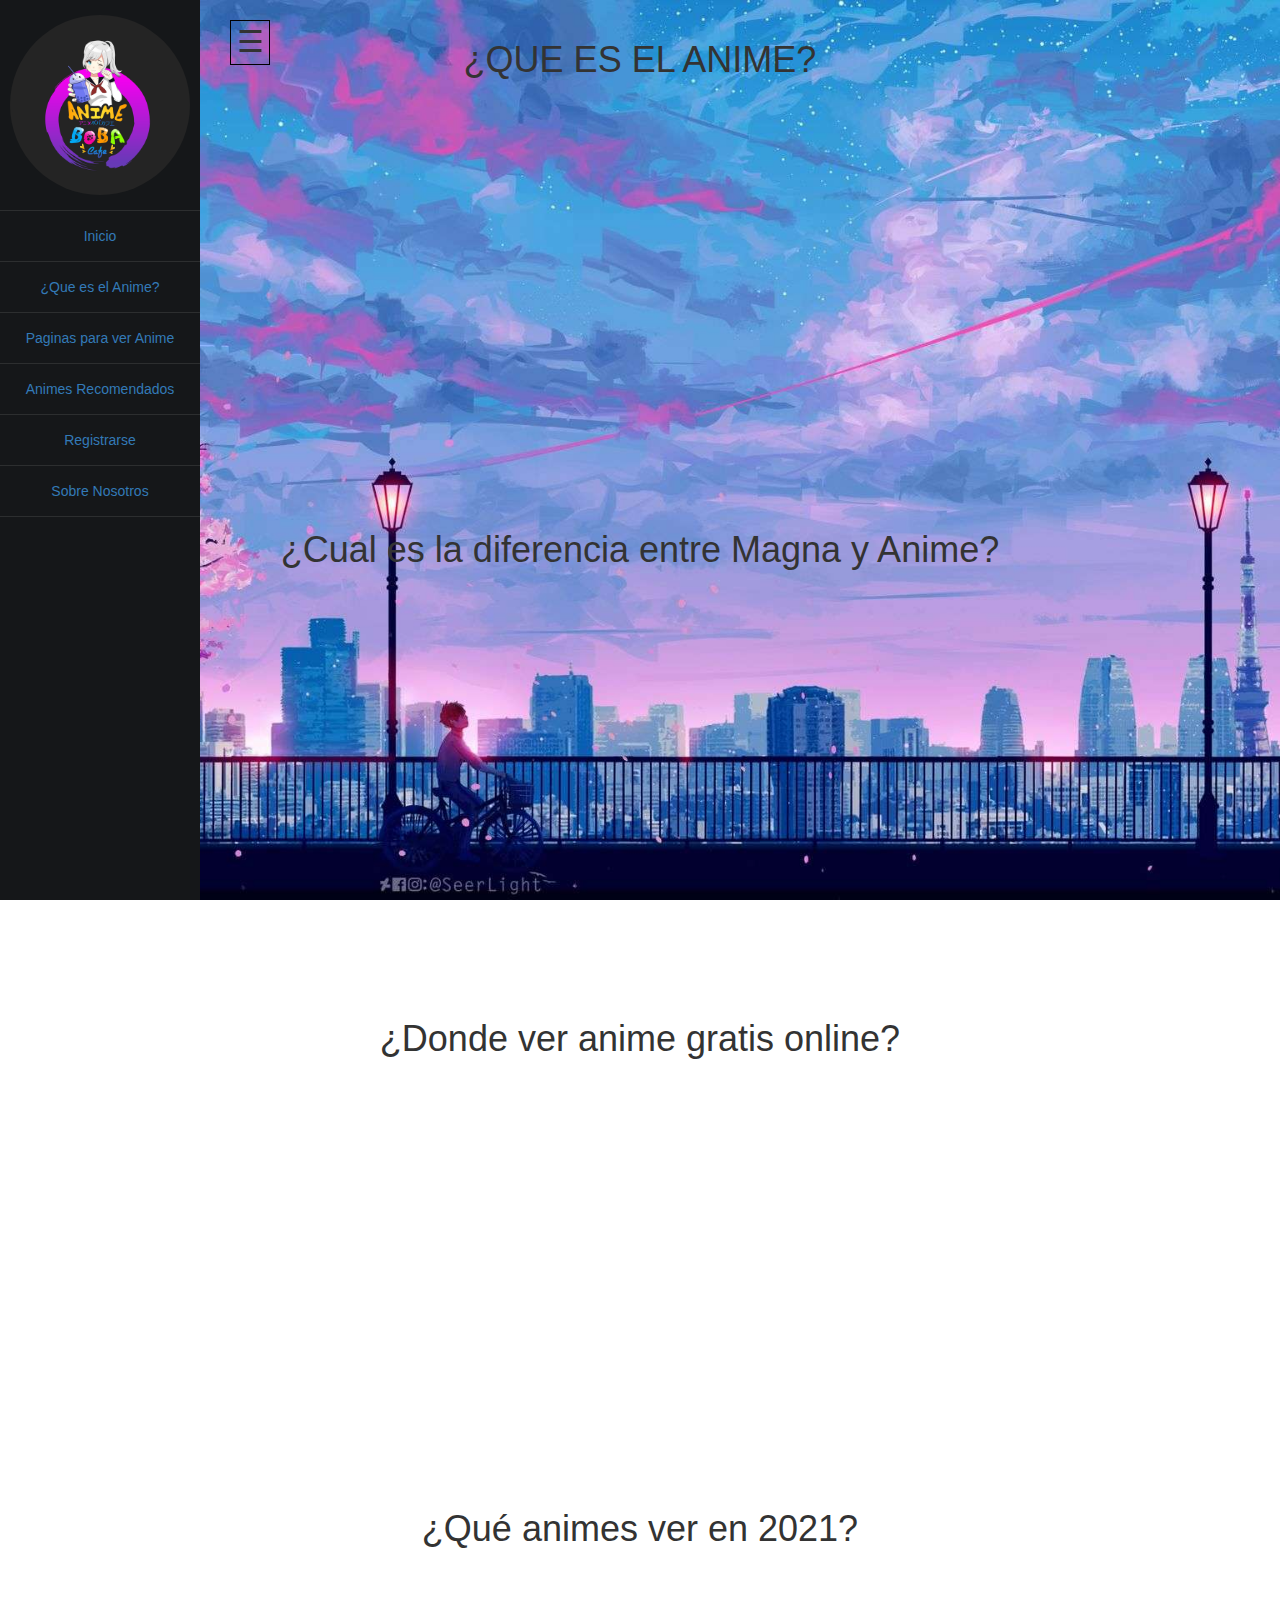
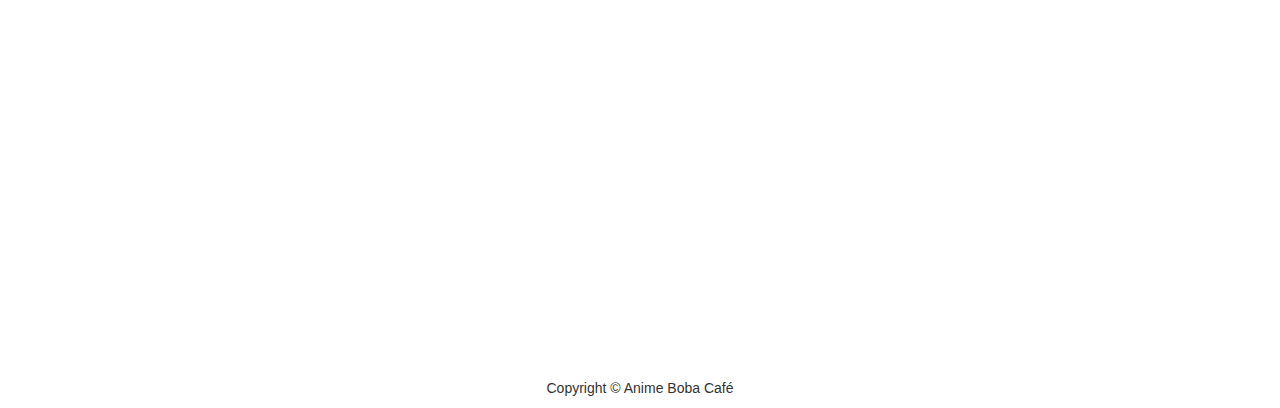
<file: EPE 1/web/anime.html>
<!DOCTYPE html>
<html lang="en">

<head>
  <meta charset="UTF-8">
  <meta http-equiv="X-UA-Compatible" content="IE=edge">
  <meta name="viewport" content="width=device-width, initial-scale=1.0">
  <title>Anime Boba Café</title>
  <link rel="shortcut icon" href="img/icono.ico">
  <link href="css/master3.css" rel="stylesheet">
  <link href="css/master.css" rel="stylesheet">
  <link rel="stylesheet" href="https://maxcdn.bootstrapcdn.com/bootstrap/3.3.7/css/bootstrap.min.css">
</head>

<body>
  <div id="sidebar" class="active">
    <div class="toggle-btn">
      <span>&#9776;</span>
    </div>
    <ui>
      <li class="nav">
        <a href="index.html">   <img src="img/logo.png" alt="Logotipo" class="logo"></a>
      </li>
      <li class="nav">
        <a class="nav-link" href="index.html">Inicio</a>
      </li>
      <li class="nav">
        <a class="nav-link" href="anime.html">¿Que es el Anime?</a>
      </li>
      <li class="nav">
        <a class="nav-link" href="animes.html"> Paginas para ver Anime</a>
      </li>
      <li class="nav">
        <a class="nav-link" href="recomendados.html">Animes Recomendados</a>
      </li>
      <li class="nav">
        <a class="nav-link" href="registrarse.html">Registrarse</a>
      </li>
      <li class="nav">
        <a class="nav-link" href="nosotros.html">Sobre Nosotros</a>
      </li>
    </ui>
  </div>
  <script src="menu.js" charset="uff-a"></script>
  <br>
  <!-- desde aqui se puede seguir programando cuidaco con tocar o dañar el css o el js -->
  <h1>¿QUE ES EL ANIME?</h1>
  <div id="imagen">
    <div id="info">
      <p id="headline">¿Que es el Anime?</p>
      <p id="descripcion">Anime es una palabra utilizada por muchas personas al rededor del
        mundo para describir las animaciones producidas en Japón.
        Usar la palabra en una conversación entre amigos es prácticamente lo
        mismo que describir algo como una serie de dibujos animados
        japoneses o una película o programa animado de Japón.</p>
    </div>
  </div>

  <br>
  <h1>¿Cual es la diferencia entre Magna y Anime?</h1>
  <div id="imagen2">
    <div id="info">
      <p id="headline">¿Cual es la diferencia entre Magna y Anime?</p>
      <p id="descripcion">Manga son historias ilustradas e impresas. Anime son
        historias animadas en formato de cortometrajes, series o películas para
        cine, televisión tradicional o digital.

        La diferencia entre manga y anime es el formato. Sin embargo,
        ambas son consideradas expresiones narrativas y artísticas originarias de Japón.</p>
    </div>
  </div>
  <br>
  <h1>¿Donde ver anime gratis online?</h1>
  <div id="imagen3">
    <div id="info">
      <p id="headline">¿Donde ver anime gratis online?</p>
      <p id="descripcion">Si lo que estás buscando son PÁGINAS para ver ANIME en ESPAÑOL LATINO
        y SUB-ESPAÑOL 2021 ó PÁGINAS PARA VER ANIME GRATIS pues dejame decirte mi querido otaku
        que estás en el lugar correcto, aqui en Cafe Anime podras encontrar las mejores paginas para poder ver anime,
        aunque tambien te mostraremos paginas donde podrias ver anime pero son de paga y en una deberas de verla con
        anuncion
        o pausas igual que en la TV,
        ademas te recomendaremos unos animes que deberias y espero te gusten ver mi querido otaku UwU</p>
    </div>
  </div>
  <br>
  <h1>¿Qué animes ver en 2021?</h1>
  <div id="imagen4">
    <div id="info">
      <p id="headline">¿Que es el Anime?</p>
      <p id="descripcion">¿Qué animes ver en 2021?
        A estas alturas del mes, ya tenemos un buen indicio de lo que podría estrenarse,
        tanto en lo que se refiere a nuevos animes como a nuevas temporadas. Para ayudarte,
        hemos creado esta completa lista de animes a estrenar este año, en la que podrás
        conocer mucho más sobre todo el calendario de animes del 2021..
        <a class="nav-link" href="recomendados.html">Animes Recomendados</a>
      </p>
    </div>
  </div>
  <br>
  <footer class="py-5 bg-dark">
    <div class="container">
      <p class="m-0 text-center text-white">Copyright &copy; Anime Boba Café</p>
    </div>
    <!-- /.container -->
  </footer>

</body>

</html>
</file>
<file: EPE 1/web/css/master3.css>
div#imagen {
    

    width: 300px;
    height: 400px;
    background-size: cover;/*sólo para ejemplo*/
    background-image: url("https://i.pinimg.com/originals/21/a0/09/21a0093095e4cb329bc270c19cc1c522.gif");
    display: block;
    margin-left: auto;
    margin-right: auto;

  }

div#imagen2 {
    

    width: 300px;
    height: 400px;
    background-size: cover;/*sólo para ejemplo*/
    background-image: url("https://media.tenor.com/images/65e80c60459e14586ecd07e78a28300e/tenor.gif");
    display: block;
    margin-left: auto;
    margin-right: auto
   
}

div#imagen3 { 
  

    width: 300px;
    height: 400px;
    background-size: cover;/*sólo para ejemplo*/
    background-image: url("https://media.tenor.com/images/11e7c86b0a3f51c0be654235c0db8282/tenor.gif");
    display: block;
    margin-left: auto;
    margin-right: auto
}

div#imagen4 {
  

    width: 300px;
    height: 400px;
    background-size: cover;/*sólo para ejemplo*/
    background-image: url("https://steamuserimages-a.akamaihd.net/ugc/934963094703567723/121EBFF617B29F82506244253F3AEEFA6091FB9D/");
    display: block;
    margin-left: auto;
    margin-right: auto
    
}

.i {
  text-align: top;
  max-width: 800px;
  margin: 25px auto;
  color: #fff;
  font-size: 18px;
}
  
  div#info {
    position:absolute;
    overflow:hidden;
    width: 300px;
    height: 400px;
    background-color: rgba(255, 255, 255, 0.9);
    opacity:0;
    transition: opacity 0.3s;
  }
  
  div#imagen:hover div#info {
    opacity:1;
  }

  div#imagen2:hover div#info {
    opacity:1;
  }

  div#imagen3:hover div#info {
    opacity:1;
  }

  div#imagen4:hover div#info {
    opacity:1;
  }
  
  p#headline {
    position: absolute;
    font-size: 2rem;
    text-align: center;
    margin-top: 15px;
    transition: margin-left 0.3s;
  }
  
  div#imagen:hover p#headline {
    margin-left: 115px;
  }

  div#imagen2:hover p#headline {
    margin-left: 115px;
  }
  
  div#imagen3:hover p#headline {
    margin-left: 115px;
  }
  
  div#imagen4:hover p#headline {
    margin-left: 115px;
  }
  
  p#descripcion {
    font-size: 1.5rem;
    text-align: center;
    margin-top: 100PX;
    transition: margin-top 0.4s;
  }
  
  div#imagen:hover p#descripcion {
    margin-top: 75px;
  }
  
  div#imagen2:hover p#descripcion {
    margin-top: 100px;
  }
  div#imagen3:hover p#descripcion {
    margin-top: 75px;
  }
  div#imagen4:hover p#descripcion {
    margin-top: 75px;
  }
</file>
<file: EPE 1/web/css/master.css>
body{
    margin: 0;
    padding: 0;
    background: url(../img/1395861.jpg) no-repeat fixed;
    background-size: cover;
    font-family: sans-serif;
    height: 100vh;
    text-align: center;
}

#regis{
    text-align: top;
    max-width: 800px;
    margin: 25px auto;
    color: rgb(14, 13, 13);
    font-size: 18px;
}


#quienes{
    text-align:top;
    max-width: 800px;
    margin: 25px auto;
    color: rgb(2, 2, 2);
    font-size: 18px;
}

div#imagen5 {
    width: 600px;
    height: 400px;
    background-size: cover;/*sólo para ejemplo*/
    background-image: url("https://media.tenor.com/images/01a53ab9d14f42dbc4ef630a9f33e31f/tenor.gif");
    display: block;
    margin-left: auto;
    margin-right: auto;
  }

#queines.btn{
    display: block;
    width: 40px;
    text-align: center;
    font-size: 30px;
    border: 1px solid #000;

}

#cuerpo {
    width: 1024px; margin-left: 20%;
}

#cuerpo table{
    text-align: center;
    max-width: 800px;
    margin: 25px auto;
    color: #fff;
    font-size: 18px;
    width: 100%;
    border: 1px solid #000;
}

#cuerpo td, th{
    text-align: center;
    max-width: 800px;
    margin: 25px auto;
    color: #fff;
    font-size: 18px;
    width: 25%; 
    border: 1px solid #000;
}

#cuerpo h4{
    
    text-align: center;
    max-width: 800px;
    margin: 25px auto;
    color: #fff;
    font-size: 18px;
}

.img {
    border-radius: 50%;
    display: block;
    margin: 0 auto;
    width: 180px;
    height: 180px;
}


#sidebar {
    position: fixed;
    width: 200px;
    height: 100%;
    background: #151719;
    left: -200px;
}

#sidebar.active {
    left: 0;
}

#sidebar ul {
    color: rgba(230, 230, 230, .9);
    text-align: center;
    padding: 15px 10px;
    list-style: none;
    border-bottom: 1px solid rgba(100, 100, 100, .3);
}

#sidebar li {
    color: rgba(230, 230, 230, .9);
    text-align: center;
    padding: 15px 10px;
    list-style: none;
    border-bottom: 1px solid rgba(100, 100, 100, .3);
}

.logo {
    border-radius: 50%;
    display: block;
    margin: 0 auto;
    width: 180px;
    height: 180px;
}


#sidebar .toggle-btn {
    position: absolute;
    left: 230px;
    top: 20px;
    cursor: pointer;
}

#sidebar .toggle-btn span {
    display: block;
    width: 40px;
    text-align: center;
    font-size: 30px;
    border: 1px solid #000;
}
</file>
